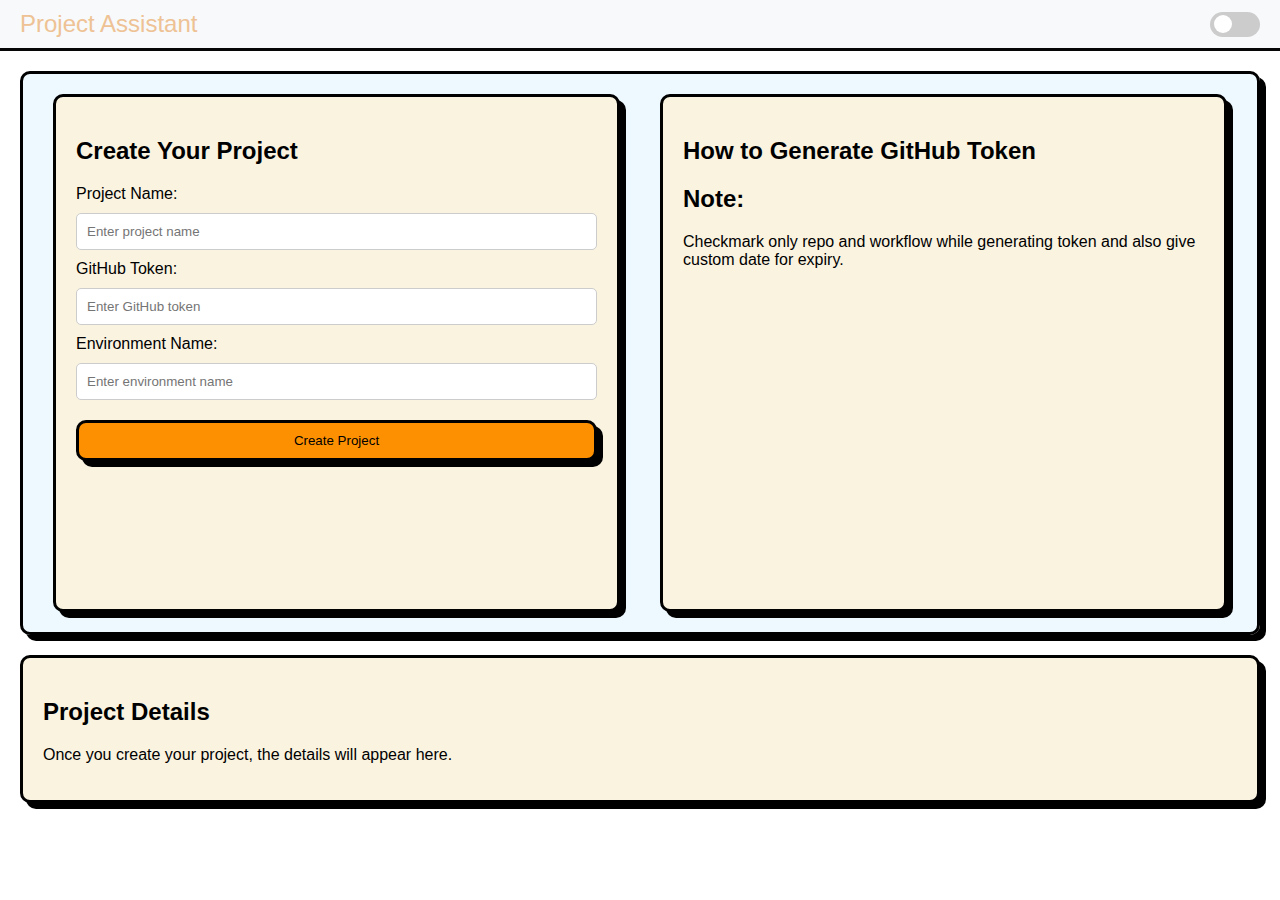
<file: index.html>
<!DOCTYPE html>
<html lang="en">
  <head>
    <meta charset="UTF-8" />
    <meta name="viewport" content="width=device-width, initial-scale=1.0" />
    <title>Project Assistant</title>
    <link rel="stylesheet" href="/static/styles.css" />
  </head>
  <body>
    <!-- Navbar -->
    <nav class="navbar">
      <span class="project-name">Project Assistant</span>
      <label class="toggle-switch">
        <input type="checkbox" id="theme-toggle" />
        <span class="slider"></span>
      </label>
    </nav>

    <!-- Content Section -->
    <div class="content">
      <!-- Left Box: Form -->
      <div class="form-box">
        <h2>Create Your Project</h2>
        <form id="project-form">
          <label for="project_name">Project Name:</label>
          <input
            type="text"
            id="project_name"
            name="project_name"
            placeholder="Enter project name"
            required
          />

          <label for="github_token">GitHub Token:</label>
          <input
            type="text"
            id="github_token"
            name="github_token"
            placeholder="Enter GitHub token"
            required
          />

          <label for="env_name">Environment Name:</label>
          <input
            type="text"
            id="env_name"
            name="env_name"
            placeholder="Enter environment name"
            required
          />

          <button type="submit">Create Project</button>
        </form>
      </div>

      <!-- Right Box: Instructions -->
      <div class="instructions-box">
        <h2>How to Generate GitHub Token</h2>
        <p>
          <h2>Note:</h2>Checkmark only repo and workflow while generating token and also give custom
          date for expiry.
        </p>

        <iframe
          width="560"
          height="315"
          src="https://www.youtube.com/embed/iLrywUfs7yU?si=p7zlydpz57WaBtrs"
          class="video-iframe"
          title="YouTube video player"
          frameborder="0"
          allow="accelerometer; autoplay; clipboard-write; encrypted-media; gyroscope; picture-in-picture; web-share"
          referrerpolicy="strict-origin-when-cross-origin"
          allowfullscreen
        ></iframe>
      </div>
    </div>

    <!-- Results Section -->
    <div id="results" class="results-box">
      <h2>Project Details</h2>
      <p>Once you create your project, the details will appear here.</p>
      <!-- Results will be dynamically inserted here -->
    </div>

    <script src="/static/scripts.js"></script>
  </body>
</html>
</file>
<file: static/styles.css>
/* General Reset */
body {
  margin: 0;
  font-family: Arial, sans-serif;
}

/* Navbar */
.navbar {
  display: flex;
  justify-content: space-between;
  align-items: center;
  background-color: #f8f9fa;
  color: rgb(238, 194, 148);
  padding: 10px 20px;
  border-bottom: 3px solid #060606;
}

.project-name {
  font-size: 1.5em;
}

/* Toggle Switch */
.toggle-switch {
  position: relative;
  display: inline-block;
  width: 50px;
  height: 25px;
}

.toggle-switch input {
  opacity: 0;
  width: 0;
  height: 0;
}

.slider {
  position: absolute;
  cursor: pointer;
  top: 0;
  left: 0;
  right: 0;
  bottom: 0;
  background-color: #ccc;
  border-radius: 25px;
  transition: 0.4s;
}

.slider:before {
  position: absolute;
  content: "";
  height: 18px;
  width: 18px;
  left: 4px;
  bottom: 4px;
  background-color: white;
  border-radius: 50%;
  transition: 0.4s;
}

form input[type="text"] {
  width: 100%;
  padding: 10px; /* Add padding inside the input box */
  margin: 10px 0; /* Add margin to separate it from the edges */
  box-sizing: border-box; /* Ensure padding is included in the width */
  border: 1px solid #ccc; /* Optional: Add a border */
  border-radius: 5px; /* Optional: Add rounded corners */
}

input:checked + .slider {
  background-color: #4caf50;
}

input:checked + .slider:before {
  transform: translateX(24px);
}

/*dark mode*/
/* Dark Theme */
body.dark-theme {
  background-color: #121212;
  color: #ffffff;
}

body.dark-theme .navbar {
  background-color: #1e1e1e;
}

body.dark-theme .form-box,
body.dark-theme .instructions-box {
  background-color: #1e1e1e;
  border-color: #333;
  color: #ffffff;
}

body.dark-theme input,
body.dark-theme button {
  background-color: #333;
  color: #ffffff;
  border-color: #444;
}

body.dark-theme button {
  background-color: #4caf50;
}

/* Content Section */
.content {
  display: flex;
  justify-content: space-between;
  padding: 20px;
  background-color: #ddf2ff7c;
  margin-top: 20px;
  margin: 20px;
  border-radius: 5px;
  border: 3px solid #000000;
  border-radius: 10px;
  box-shadow: 6px 6px 0 rgb(0, 0, 0);
  flex-wrap: wrap; /* Allows wrapping on smaller screens */
  gap: 20px;
}

.form-box,
.instructions-box {
  flex: 1;
  margin: 0 10px;
  padding: 20px;
  border-radius: 5px;
  border: 3px solid #000000;
  border-radius: 10px;
  box-shadow: 6px 6px 0 rgb(0, 0, 0);
  background-color: #faf3e0;
}

.form-box h2,
.instructions-box h2 {
  color: #000000;
}

.video-iframe {
  width: 100%; /* Makes iframe width 100% of its parent container */
  height: 300px; /* Set the height to 500px (adjust as needed) */
  border-radius: 10px; /* Optional: Adds rounded corners */ /* Adds a shadow to the iframe */
}

input,
button {
  width: 100%;
  padding: 10px;
  margin: 10px 0;
  border: 1px solid #ccc;
  border-radius: 50px;
}

button {
  background-color: #fd9000;
  color: black;
  border: none;
  cursor: pointer;
  border: 3px solid #000000;
  border-radius: 10px;
  box-shadow: 6px 6px 0 rgb(0, 0, 0);
}

/* Results Section */
.results-box {
  margin: 20px;
  padding: 20px;
  border-radius: 5px;
  border-radius: 5px;
  border: 3px solid #000000;
  border-radius: 10px;
  box-shadow: 6px 6px 0 rgb(0, 0, 0);
  background-color: #faf3e0;
}
</file>
